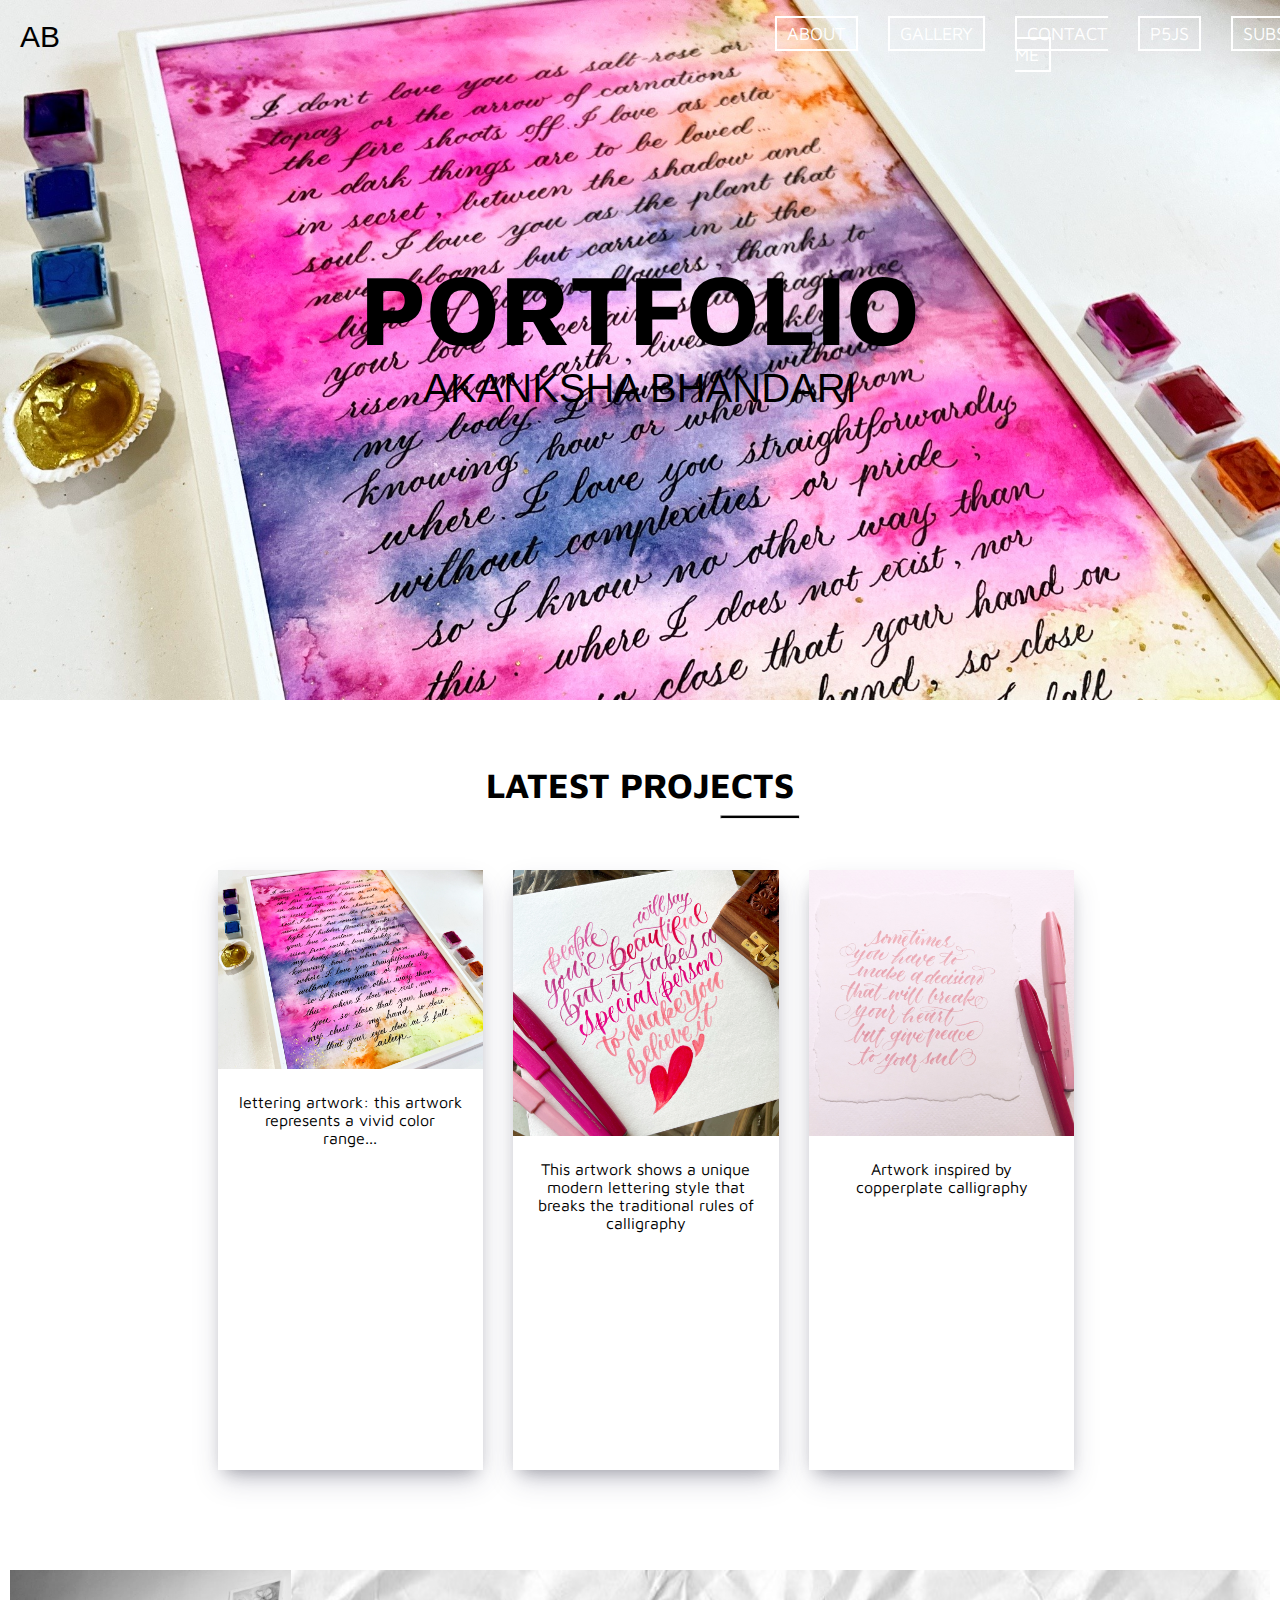
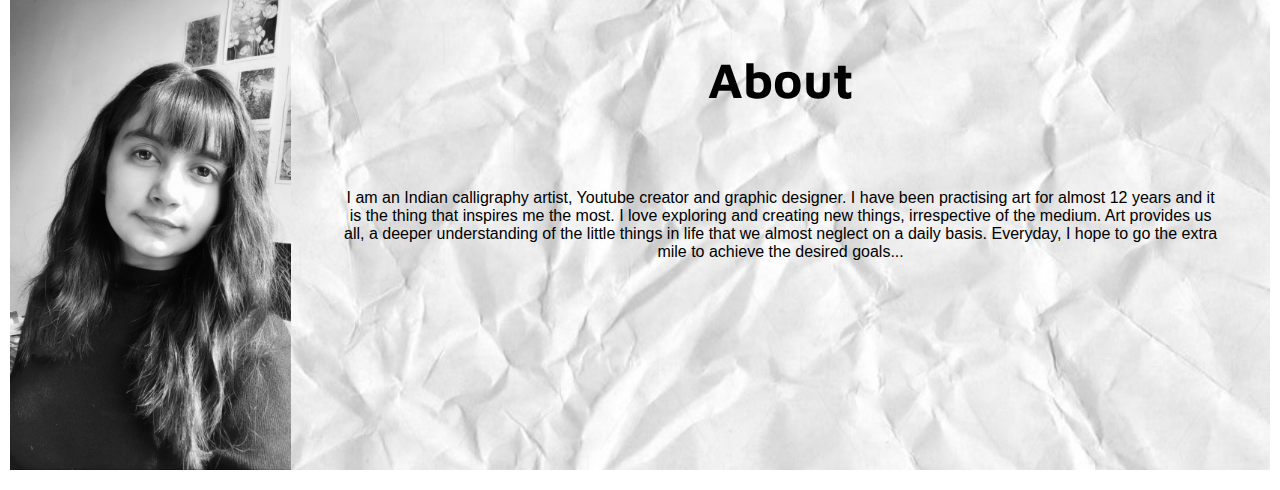
<file: index.html>
<!DOCTYPE html>
<html lang="en">

<head>
    <meta charset="UTF-8">
    <meta http-equiv="X-UA-Compatible" content="IE=edge">
    <meta name="viewport" content="width=device-width, initial-scale=1.0">
    <title>Portfolio</title>
    <link rel="stylesheet" href="style.css">
</head>

<body>
    <header>
        <div class="nav">
            <p  style="font-family: Impact, Haettenschweiler, 'Arial Narrow Bold', sans-serif;", sans-serif;">AB</p>
            <ul>
                <li><a href="webpage_about.html">ABOUT</a></li> 
                <li><a href="webpage_gallery.html">GALLERY</a></li>
                <li><a href="webpage_contactme.html">CONTACT ME</a></li>
                <li><a href="p5js.html">P5JS</a></li>
                <li> <a href="https://youtube.com/channel/UCw1KJdvF-fnlzN4xSNvjFCQ">SUBSCRIBE</a></li>
            </ul>
        </div>
        <div class="gradient">
            <h1 style="font-size: 100px">PORTFOLIO</h1>
            <p style="font-size: 40px; font-family: Impact, Haettenschweiler, 'Arial Narrow Bold', sans-serif, sans-serif;">AKANKSHA BHANDARI</p>
        </div>
    </header>
    <main style="margin-top: 5%;">
        <h2 style="text-align:center;font-size: 35px; font-family :'Maven Pro', sans-serif;">LATEST PROJECTS</h2>
        <hr class="r">
        <div class="latest-articles">
            <div class="one">
                <img src="/images/photo-output_2.JPG" alt="">
                <p style="font-family :'Maven Pro', sans-serif;">lettering artwork: this artwork represents a vivid color range... </p>
            </div>
            <div class="two">
                <img src="/images/photo-output_0.JPG" alt="">
                <p style="font-family :'Maven Pro', sans-serif;">This artwork shows a unique modern lettering style that breaks the traditional rules of calligraphy</p>
            </div>
            <div class="three">
                <img src="/images/IMG_9644.JPG" alt=""> 
                <p style="font-family :'Maven Pro', sans-serif;">Artwork inspired by copperplate calligraphy  </p></div>
        </div>
    </main>
    <footer>
        <div class="image">
            <img src="/images/me.jpg" alt="">
        </div>
        <div class="content">
            <h1 style="font-size: 50px;padding-top: 80px; font-family :'Maven Pro', sans-serif; text-align: center;">About</h1>
            <p style= "font-family: Verdana, Geneva, Tahoma, sans-serif; padding: 80px 50px 0px 50px;">I am an Indian calligraphy artist, Youtube creator and graphic designer. I have been practising art for almost 12 years and it is the thing that inspires me the most. I love exploring and creating new things, irrespective of the medium. Art provides us all, a deeper understanding of the little things in life that we almost neglect on a daily basis. Everyday, I hope to go the extra mile to achieve the desired goals...</p>
        </div>
    </footer>
</body>

</html>
</file>
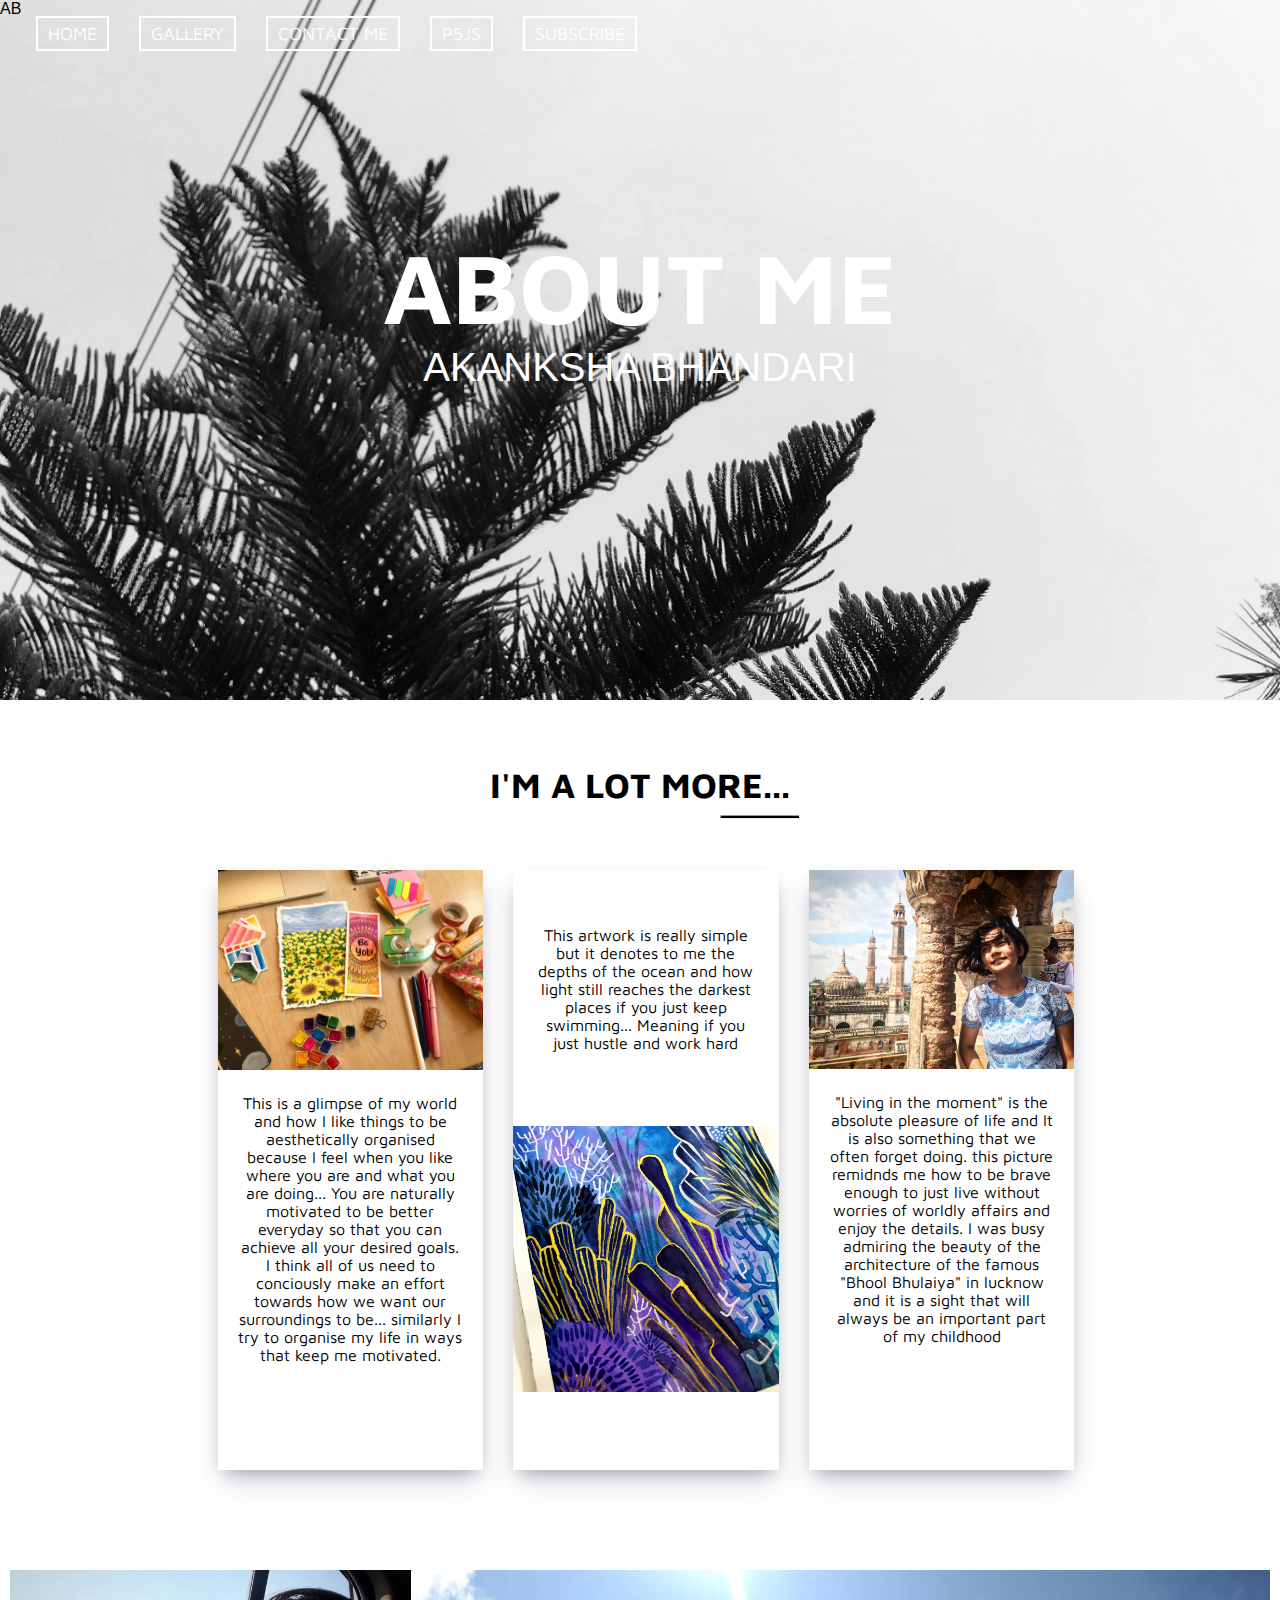
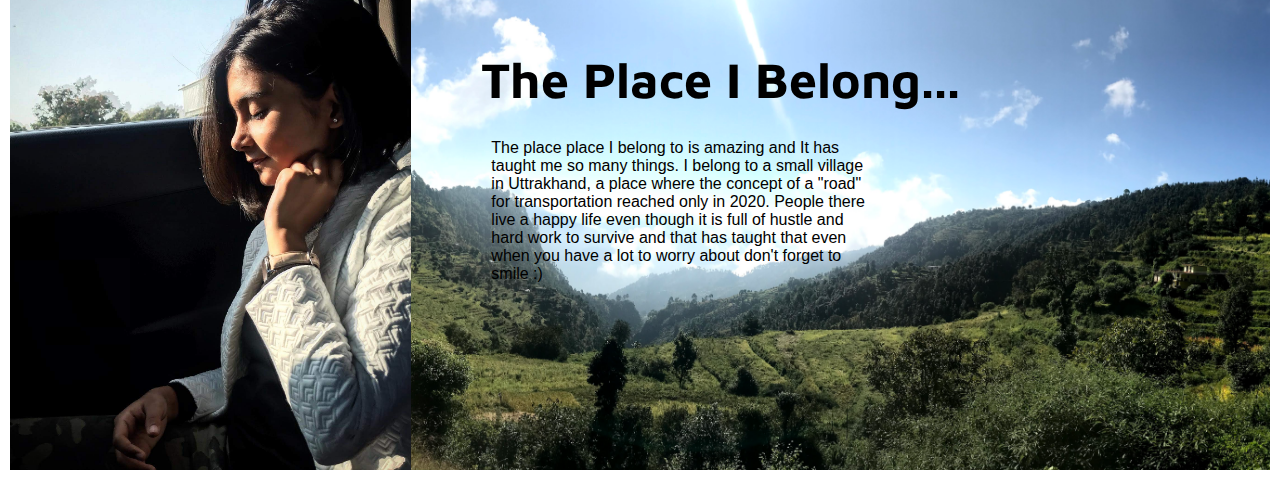
<file: webpage_about.html>
<!DOCTYPE html>
<html lang="en">

<head>
    <meta charset="UTF-8">
    <meta http-equiv="X-UA-Compatible" content="IE=edge">
    <meta name="viewport" content="width=device-width, initial-scale=1.0">
    <title>Portfolio</title>
    <link rel="stylesheet" href="styleabout.css">
</head>



    <body>
        <header>
            <div class="nav">
                <p  style="font-family: Impact, Haettenschweiler, 'Arial Narrow Bold', sans-serif;", sans-serif;>AB</p>
                <ul>
                    <li><a href="Webpage2.html">HOME</a></li> 
                    <li><a href=webpage_gallery.html>GALLERY</a></li>
                    <li><a href=webpage_contactme.html>CONTACT ME</a></li>
                    <li><a href="p5js.html">P5JS</a></li>
                    <li> <a href="https://youtube.com/channel/UCw1KJdvF-fnlzN4xSNvjFCQ">SUBSCRIBE</a></li>
                </ul>
            </div>
            <div class="gradient">
                <h1 style="font-size: 100px;color: white;">ABOUT ME</h1>
                <p style="font-size: 40px; font-family: Impact, Haettenschweiler, 'Arial Narrow Bold', sans-serif, sans-serif; color:white;">AKANKSHA BHANDARI</p>
            </div>
        </header>
        <main style="margin-top: 5%;">
            <h2 style="text-align:center;font-size: 35px; font-family :'Maven Pro', sans-serif;">I'M A LOT MORE...</h2>
            <hr class="r">
            <div class="latest-articles">
                <div class="one">
                    <img src="../images/akanksha.bhandari_mood board.jpeg" alt="">
                    <p style="font-family :'Maven Pro', sans-serif;"> This is a glimpse of my world and how I like things to be aesthetically organised because I feel when you like where you are and what you are doing... You are naturally motivated to be better everyday so that you can achieve all your desired goals. 
                    
                    
                    I think all of us need to conciously make an effort towards how we want our surroundings to be... similarly I try to organise my life in ways that keep me motivated. </p>
                </div>
                <div class="two">
                    <p style="font-family :'Maven Pro', sans-serif;">
                       <br>
                       <br>
                        This artwork is really simple but it denotes to me the depths of the ocean and how light still reaches the darkest places if you just keep swimming... Meaning if you just hustle and work hard </p>
<br>
                        <br>
                        <br>

                    <img src="../images/IMG_9645.JPG">
                </div>
                <div class="three">
                    <img src="../images/FDD32CDC-51ED-4694-8704-A4E99A783424.jpg" alt=""> 
                    <p style="font-family :'Maven Pro', sans-serif;">"Living in the moment" is the absolute pleasure of life and It is also something that we often forget doing. this picture remidnds me how to be brave enough to just live without worries of worldly affairs and enjoy the details. I was busy admiring the beauty of the architecture of the famous "Bhool Bhulaiya" in lucknow and it is a sight that will always be an important part of my childhood</p></div>
            </div>
        </main>
        <footer>
            <div class="image">
                <img src="../images/5F4F569A-D037-48BE-95E7-F53342EFA675.jpg" alt="">
            </div>
            <div class="content">
                <h1 style="font-size: 50px;padding-top: 80px; font-family :'Maven Pro', sans-serif; text-align: left; padding-left: 70px;">The Place I Belong...</Belong></h1>
                <p style= "font-family: Impact, Haettenschweiler, 'Arial Narrow Bold', sans-serif;color: ; padding: 30px 400px 0px 80px; text-align: left;"> The place place I belong to is amazing and It has taught me so many things. I belong to a small village in Uttrakhand, a place where the concept of a "road" for transportation reached only in 2020. People there live a happy life even though it is full of hustle and hard work to survive and that has taught that even when you have a lot to worry about don't forget to smile :) </p>
            </div>
        </footer>
        </body>
</file>
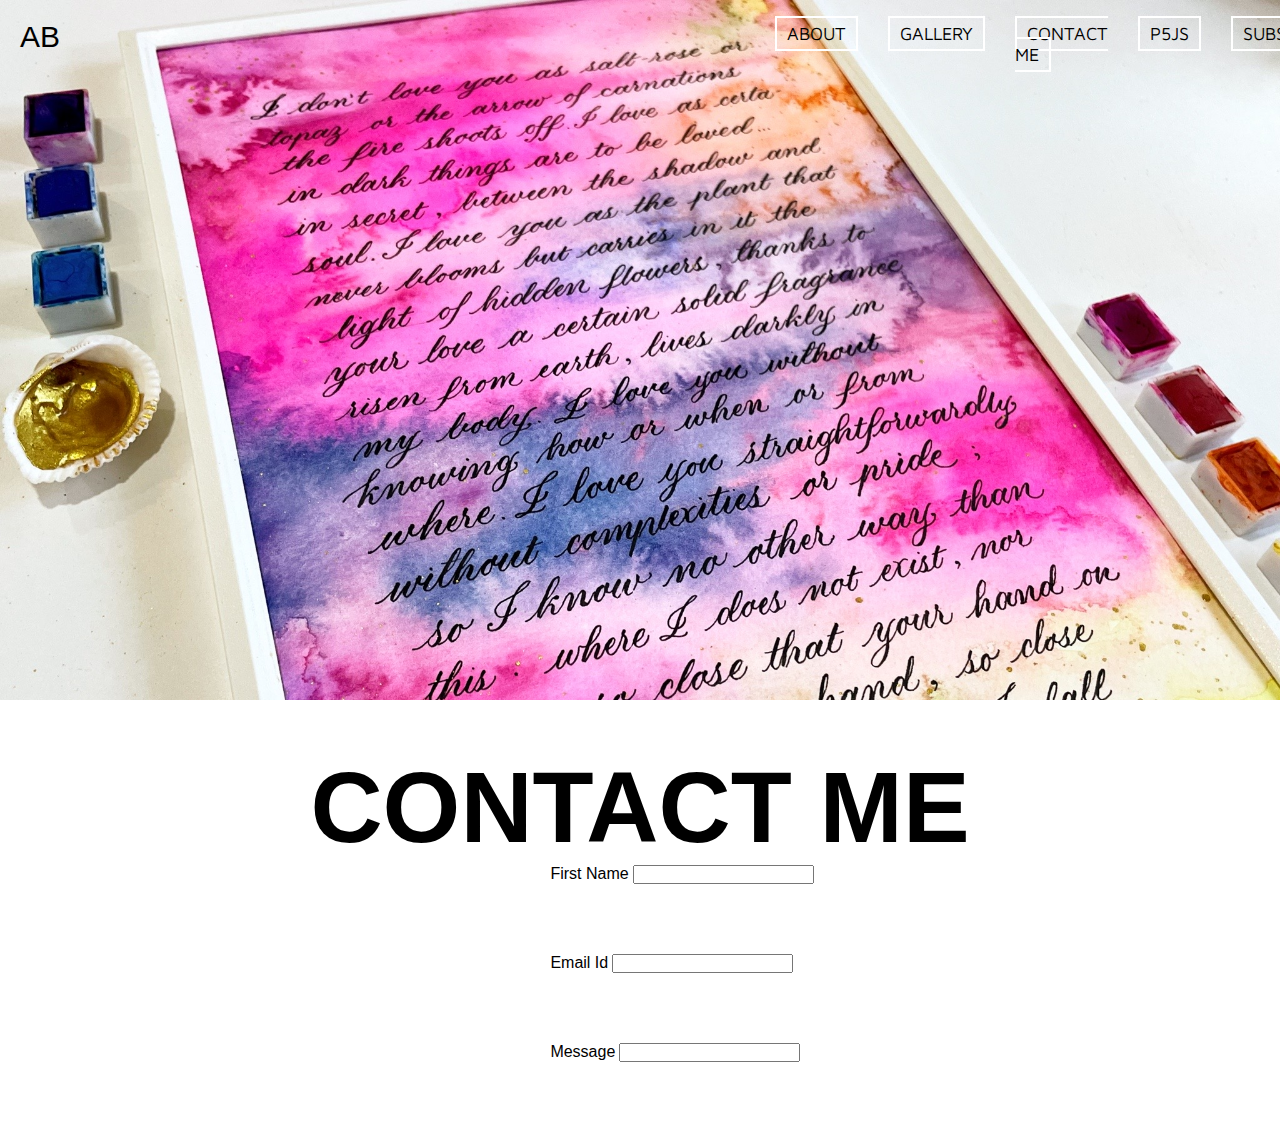
<file: webpage_contactme.html>
<html lang="en">
<head>
    <meta charset="UTF-8">
    <meta http-equiv="X-UA-Compatible" content="IE=edge">
    <meta name="viewport" content="width=device-width, initial-scale=1.0">
    <title>Document</title>
    <link rel="stylesheet" href="style_contact.css">
</head>
<body>
    <header>
        <div class="nav">
            <p  style="font-family: Impact, Haettenschweiler, 'Arial Narrow Bold', sans-serif;", sans-serif;">AB</p>
            <ul>
                <li><a href="webpage_about.html">ABOUT</a></li> 
                <li><a href="webpage_gallery.html">GALLERY</a></li>
                <li><a href="webpage_contactme.html">CONTACT ME</a></li>
                <li><a href="p5js.html">P5JS</a></li>
                <li> <a href="https://youtube.com/channel/UCw1KJdvF-fnlzN4xSNvjFCQ">SUBSCRIBE</a></li>
            </ul>
        </div>
      
    </div>
    </header>

    <div class="gradient">
        <h1 style="font-size: 100px; font-family: 'Gill Sans', 'Gill Sans MT', Calibri, 'Trebuchet MS', sans-serif; text-align: center;">CONTACT ME</h1>
       
    </div>

    <form action="">
        <label for="Name">First Name</label>
        <input type="text">
        <br>
        <label for="Contact">Email Id</label>
        <input type="text">
        <br>
        <label for="Message">Message</label>
        <input type="text">

    </form>

</body>
</html>
</file>
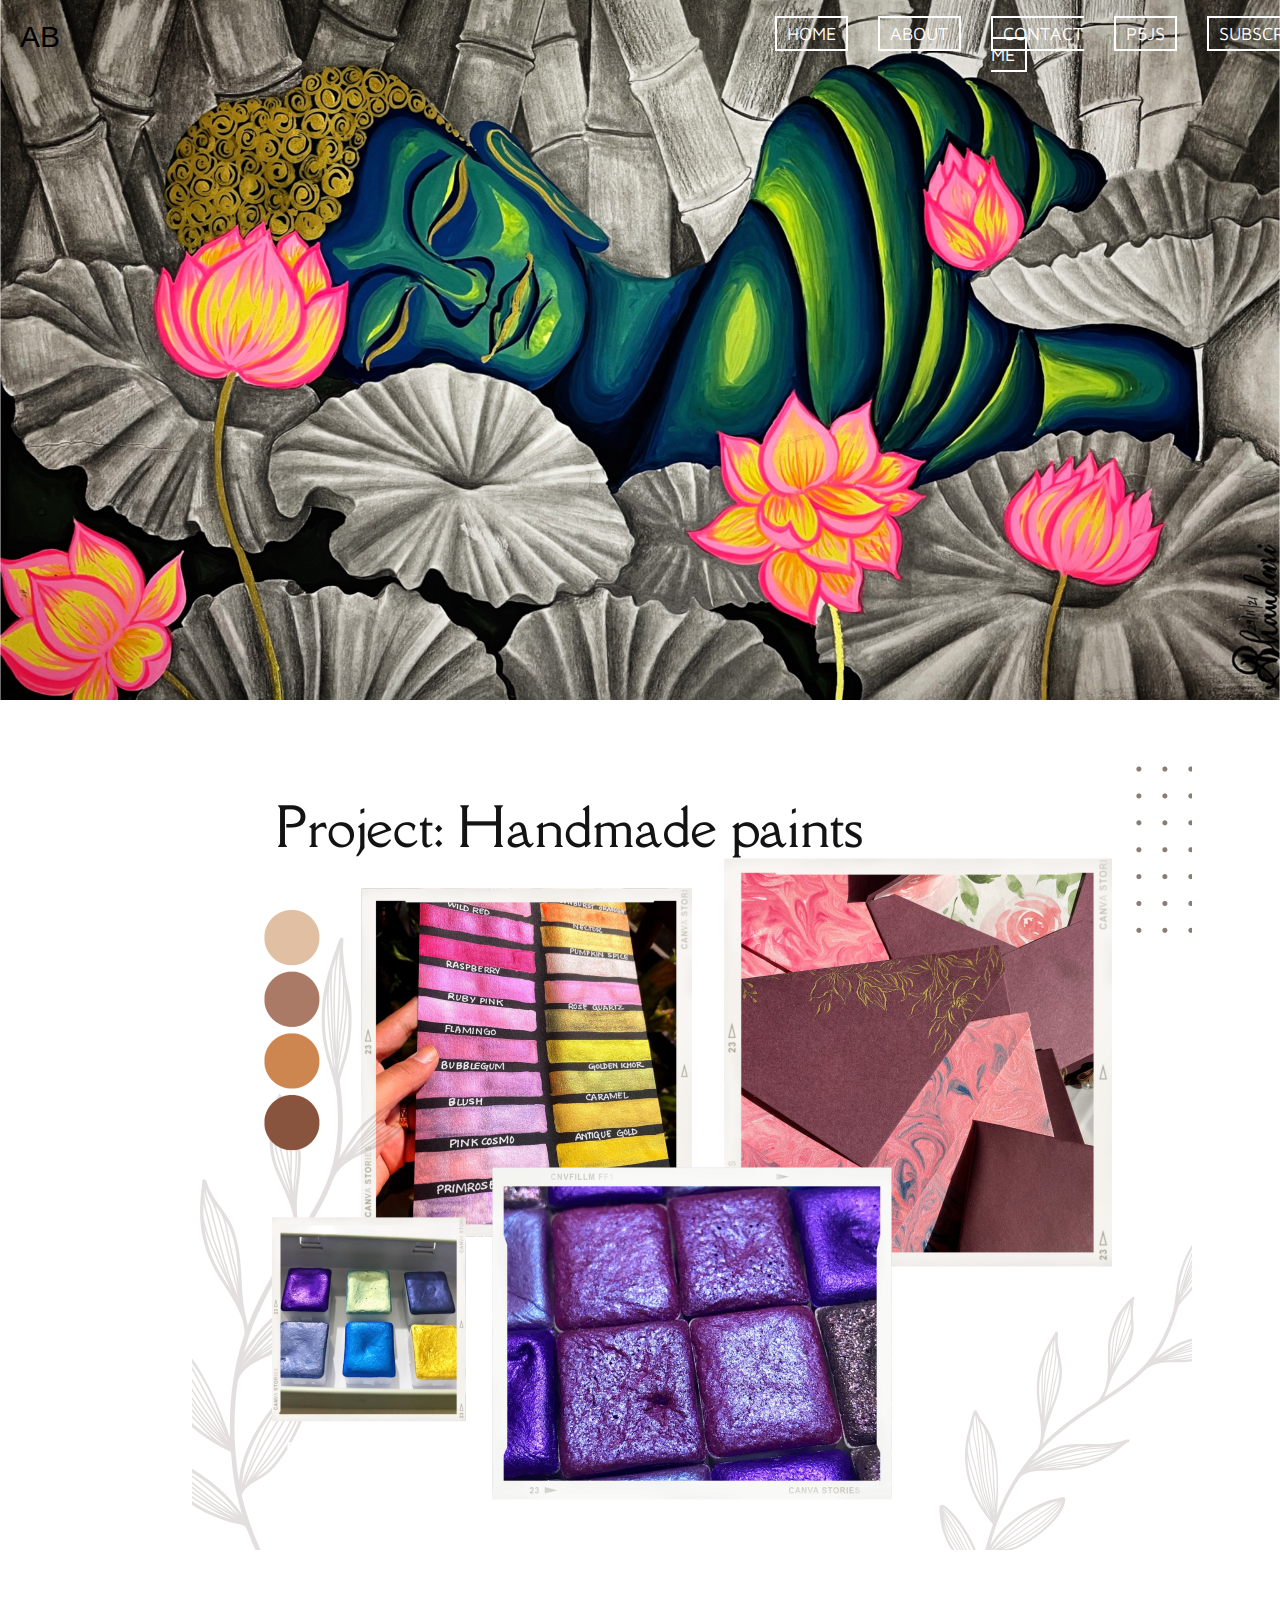
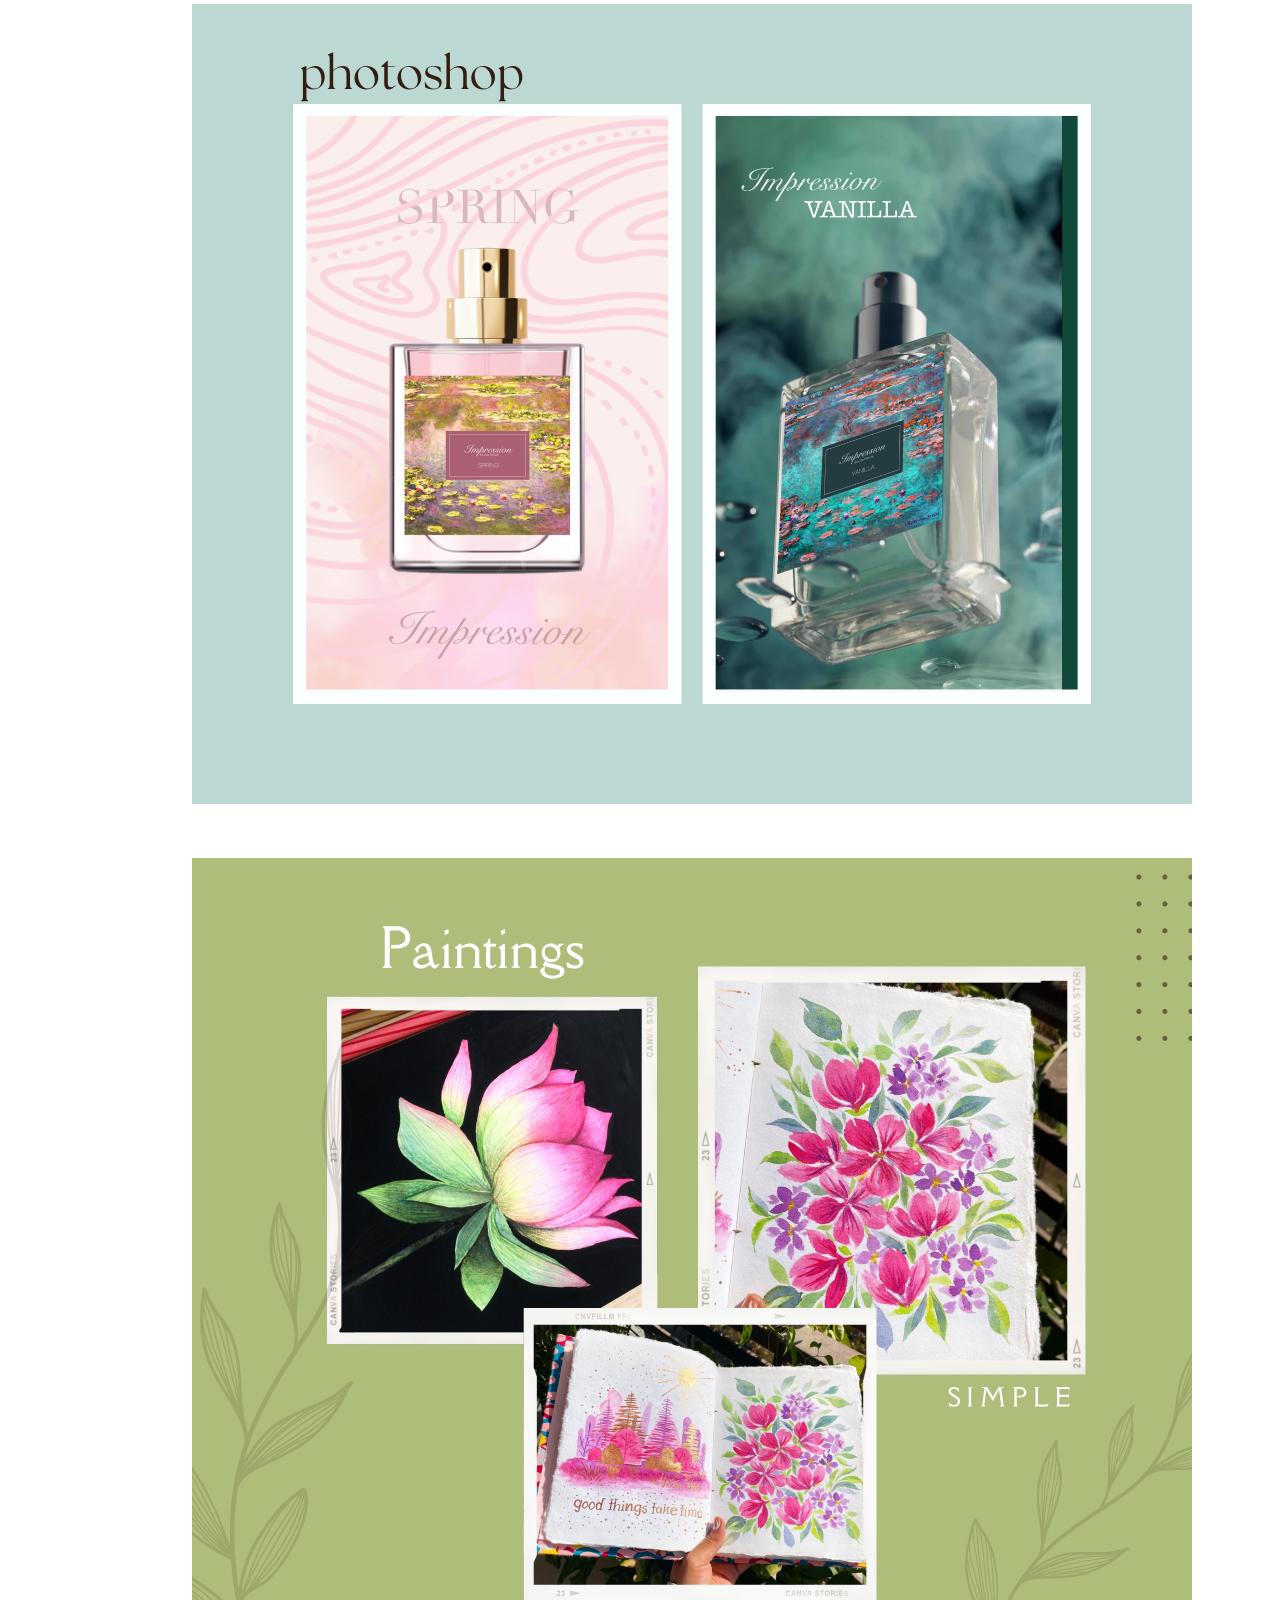
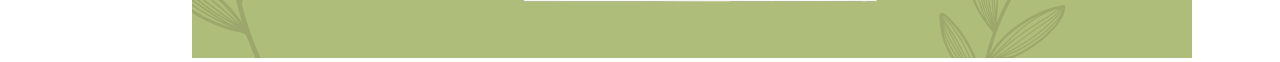
<file: webpage_gallery.html>
<!DOCTYPE html>
<html lang="en">

<head>
    <meta charset="UTF-8">
    <meta http-equiv="X-UA-Compatible" content="IE=edge">
    <meta name="viewport" content="width=device-width, initial-scale=1.0">
    <title>GALLERY</title>
    <link rel="stylesheet" href="style_gallery.css">
</head>

<body>
    <header>
        <div class="nav">
            <p  style="font-family: Impact, Haettenschweiler, 'Arial Narrow Bold', sans-serif;">AB</p>
            <ul>
                <li><a href="Webpage2.html">HOME</a></li> 
                <li><a href="webpage_about.html">ABOUT</a></li>
                <li><a href="webpage_contactme.html">CONTACT ME</a></li>
                <li><a href="p5js.html">P5JS</a></li>
                <li> <a href="https://youtube.com/channel/UCw1KJdvF-fnlzN4xSNvjFCQ">SUBSCRIBE</a></li>
            </ul>

       
        </header>
    <img src="../images/Brown Minimalist Luxurious Jewelry Photo Collage.png" alt="">
    <img src="../images/1.png">
    <img src="../images/2.png">
    </body>

</html>
</file>
<file: style.css>
@import url('https://fonts.googleapis.com/css2?family=Maven+Pro:wght@700&display=swap');
*{
    padding: 0;
    margin: 0;
    box-sizing: border-box;
}

header{
    background-image: url(../images/photo-output_2.JPG);
    background-repeat: no-repeat;
    background-size: cover;
    height: 700px;
}
header .nav{
    display: flex;
}
header .nav ul{
display: flex;
}
header .nav ul li{
    list-style: none;
    font-size: 18px;
    padding: 23px 15px;
    font-family:'Maven Pro', sans-serif;

}
header .nav p{
    margin: 20px 700px 20px 20px;
    font-size: 30px;
}   
header .nav ul li a {
    padding: 5px 10px;
    font-size: 18px;
    background: transparent;
    text-decoration: none;
    border: 2px solid white;
    color: white;
}
header .gradient{
    text-align: center;
    padding-top: 160px;
    font-family: 'Maven Pro', sans-serif;
}
header .gradient hr{
    width: 80px;
    padding: 2px;
    background-color: white;
    margin: 20px 710px;
    border-radius: 20px;
}

main .r{
    width: 80px;
    padding: 1px;
    background-color: black;
    margin: 10px 720px;
    border-radius: 20px;
}
main .latest-articles{
    display: flex;
    margin-left: 17%;
    margin-top: 4%;
    margin-bottom: 4%;
    text-align: center;
    align-items: center;
}
main .latest-articles .one{
    width: 25%;
    height: 600px;
    box-shadow: rgba(50, 50, 93, 0.25) 0px 13px 27px -5px, rgba(0, 0, 0, 0.3) 0px 8px 16px -8px;
}
main .latest-articles .two{
    width: 25%;
    height: 600px;
    margin-left: 30px;
    box-shadow: rgba(50, 50, 93, 0.25) 0px 13px 27px -5px, rgba(0, 0, 0, 0.3) 0px 8px 16px -8px;
}
main .latest-articles .three{
    width: 25%;
    height: 600px;
    margin-left: 30px;
    box-shadow: rgba(50, 50, 93, 0.25) 0px 13px 27px -5px, rgba(0, 0, 0, 0.3) 0px 8px 16px -8px;

}
main .latest-articles .one img,main .latest-articles .two img,main .latest-articles .three img{
    width: 100%;
}
main .latest-articles .one p,main .latest-articles .two p,main .latest-articles .three p{
    padding: 20px 20px;
}
main .latest-articles .one hr,main .latest-articles .two hr,main .latest-articles .three hr{
    width: 80px;
    padding: 1px;
    background-color: black;
    margin: 10px 10px 20px 100px;
    border-radius: 20px;
}

footer{
    display: flex;
    height: 500px;
    background-image: url(../images/IMG_0814.jpg);
    background-repeat: no-repeat;
    background-size: cover;
    margin: 100px 10px 20px 10px;
    text-align: center;
}
footer .image{
    width: 50%;
}
footer .image img{
    width: auto;
    height: 500px;
}
footer .content hr{
    width: 80px;
    padding: 2px;
    background-color: black;
    margin: 10px 100px 20px 465px;
    border-radius: 20px;
}
</file>
<file: styleabout.css>
@import url('https://fonts.googleapis.com/css2?family=Maven+Pro:wght@700&display=swap');
*{
    padding: 0;
    margin: 0;
    box-sizing: border-box;
}

header{
    background-image: url(../images/C6E7EB26-5CB3-48FF-8FAE-56010E962EBB_Original.jpg);
    background-repeat: no-repeat;
    background-size: cover;
    height: 700px;
}
header .nav{
    display: flex;
}
header .nav ul{
display: flex;
}
header .nav ul li{
    list-style: none;
    font-size: 18px;
    padding: 23px 15px;
    font-family:'Maven Pro', sans-serif;

}
header .nav ul li:hover 
{
    color:aquamarine;
    background-color: transparent;
    text-decoration: underline;
  }

}
header .nav p{
    margin: 20px 700px 20px 20px;
    font-size: 30px;
}   
header .nav ul li a {
    padding: 5px 10px;
    font-size: 18px;
    background: transparent;
    text-decoration: none;
    border: 2px solid white;
    color: white;
}
header .gradient{
    text-align: center;
    padding-top: 160px;
    font-family: 'Maven Pro', sans-serif;
}
header .gradient hr{
    width: 80px;
    padding: 2px;
    background-color: white;
    margin: 20px 710px;
    border-radius: 20px;
}

main .r{
    width: 80px;
    padding: 1px;
    background-color: black;
    margin: 10px 720px;
    border-radius: 20px;
}
main .latest-articles{
    display: flex;
    margin-left: 17%;
    margin-top: 4%;
    margin-bottom: 4%;
    text-align: center;
    align-items: center;
}
main .latest-articles .one{
    width: 25%;
    height: 600px;
    box-shadow: rgba(50, 50, 93, 0.25) 0px 13px 27px -5px, rgba(0, 0, 0, 0.3) 0px 8px 16px -8px;
}
main .latest-articles .two{
    width: 25%;
    height: 600px;
    margin-left: 30px;
    box-shadow: rgba(50, 50, 93, 0.25) 0px 13px 27px -5px, rgba(0, 0, 0, 0.3) 0px 8px 16px -8px;
}
main .latest-articles .three{
    width: 25%;
    height: 600px;
    margin-left: 30px;
    box-shadow: rgba(50, 50, 93, 0.25) 0px 13px 27px -5px, rgba(0, 0, 0, 0.3) 0px 8px 16px -8px;

}
main .latest-articles .one img,main .latest-articles .two img,main .latest-articles .three img{
    width: 100%;
}
main .latest-articles .one p,main .latest-articles .two p,main .latest-articles .three p{
    padding: 20px 20px;
}
main .latest-articles .one hr,main .latest-articles .two hr,main .latest-articles .three hr{
    width: 80px;
    padding: 1px;
    background-color: black;
    margin: 10px 10px 20px 100px;
    border-radius: 20px;
}

footer{
    display: flex;
    height: 500px;
    background-image: url(../images/IMG_2392.jpg);
    background-repeat: no-repeat;
    background-size: cover;
    margin: 100px 10px 20px 10px;
    text-align: center;
}
footer .image{
    width: 50%;
}
footer .image img{
    width: auto;
    height: 500px;
}
footer .content hr{
    width: 80px;
    padding: 2px;
    background-color: black;
    margin: 10px 100px 20px 465px;
    border-radius: 20px;
}
</file>
<file: style_contact.css>
@import url('https://fonts.googleapis.com/css2?family=Maven+Pro:wght@700&display=swap');
*{
    padding: 0;
    margin: 0;
    box-sizing: border-box;
}

header{
    background-image: url(images/photo-output_2.JPG);
    background-repeat: no-repeat;
    background-size: cover;
    height: 700px;
    margin-bottom: 50px;
    
}
header .nav{
    display: flex;
}
header .nav ul{
display: flex;
}
header .nav ul li{
    list-style: none;
    font-size: 18px;
    padding: 23px 15px;
    font-family:'Maven Pro', sans-serif;

}
header .nav p{
    margin: 20px 700px 20px 20px;
    font-size: 30px;
}   
header .nav ul li a {
    padding: 5px 10px;
    font-size: 18px;
    background: transparent;
    text-decoration: none;
    border: 2px solid white;
    color: black;
}
header .gradient{
    text-align: center;
    padding-top: 160px;
    font-family: 'Maven Pro', sans-serif;
    padding-bottom: 50px;
}
header .gradient hr{
    width: 80px;
    padding: 2px;
    background-color: white;
    margin: 20px 710px;
    border-radius: 20px;
}
label {
    font-family: Impact, Haettenschweiler, 'Arial Narrow Bold', sans-serif;
    color: black;
    font-size: medium;

}

form{
    padding-left: 43%;
}

input{
    margin-bottom: 70px;

}
</file>
<file: style_gallery.css>
@import url('https://fonts.googleapis.com/css2?family=Maven+Pro:wght@700&display=swap');
*{
    padding: 0;
    margin: 0;
    box-sizing: border-box;
}

header{
    background-image: url(../images/photo-output\ copy.JPG);
    background-repeat: no-repeat;
    background-size: cover;
    height: 700px;
}
header .nav{
    display: flex;
}
header .nav ul{
display: flex;
}
header .nav ul li{
    list-style: none;
    font-size: 18px;
    padding: 23px 15px;
    font-family:'Maven Pro', sans-serif;

}
header .nav p{
    margin: 20px 700px 20px 20px;
    font-size: 30px;
}   
header .nav ul li a {
    padding: 5px 10px;
    font-size: 18px;
    background: transparent;
    text-decoration: none;
    border: 2px solid white;
    color: white;
}
header .gradient{
    text-align: center;
    padding-top: 160px;
    font-family: 'Maven Pro', sans-serif;
}
header .gradient hr{
    width: 80px;
    padding: 2px;
    background-color: white;
    margin: 20px 710px;
    border-radius: 20px;
}

main .r{
    width: 80px;
    padding: 1px;
    background-color: black;
    margin: 10px 720px;
    border-radius: 20px;
}
main .latest-articles{
    display: flex;
    margin-left: 17%;
    margin-top: 4%;
    margin-bottom: 4%;
    text-align: center;
    align-items: center;
}
main .latest-articles .one{
    width: 25%;
    height: 600px;
    box-shadow: rgba(50, 50, 93, 0.25) 0px 13px 27px -5px, rgba(0, 0, 0, 0.3) 0px 8px 16px -8px;
}
main .latest-articles .two{
    width: 25%;
    height: 600px;
    margin-left: 30px;
    box-shadow: rgba(50, 50, 93, 0.25) 0px 13px 27px -5px, rgba(0, 0, 0, 0.3) 0px 8px 16px -8px;
}
main .latest-articles .three{
    width: 25%;
    height: 600px;
    margin-left: 30px;
    box-shadow: rgba(50, 50, 93, 0.25) 0px 13px 27px -5px, rgba(0, 0, 0, 0.3) 0px 8px 16px -8px;

}
main .latest-articles .one img,main .latest-articles .two img,main .latest-articles .three img{
    width: 100%;
}
main .latest-articles .one p,main .latest-articles .two p,main .latest-articles .three p{
    padding: 20px 20px;
}
main .latest-articles .one hr,main .latest-articles .two hr,main .latest-articles .three hr{
    width: 80px;
    padding: 1px;
    background-color: black;
    margin: 10px 10px 20px 100px;
    border-radius: 20px;
}

footer{
    display: flex;
    height: 500px;
    background-image: url(../images/IMG_0814.jpg);
    background-repeat: no-repeat;
    background-size: cover;
    margin: 100px 10px 20px 10px;
    text-align: center;
}
footer .image{
    width: 50%;
}
footer .image img{
    width: auto;
    height: 500px;
}
footer .content hr{
    width: 80px;
    padding: 2px;
    background-color: black;
    margin: 10px 100px 20px 465px;
    border-radius: 20px;
}
img {
      width: 1000px;
      margin-top: 50px;
      margin-left: 15%;
}
</file>
